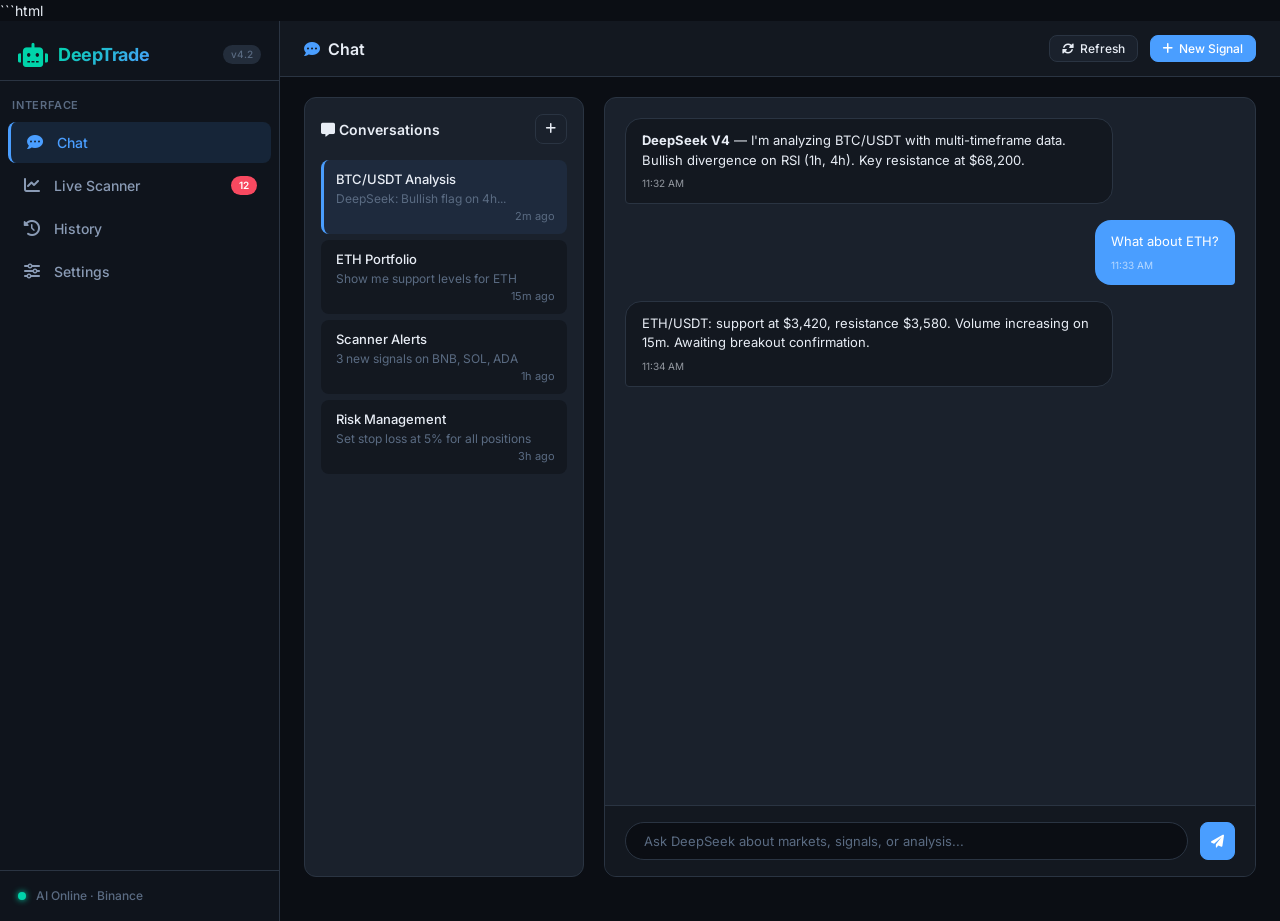
<file: templates/index.html>
```html
<!DOCTYPE html>
<html lang="en">
<head>
    <meta charset="UTF-8">
    <meta name="viewport" content="width=device-width, initial-scale=1.0">
    <title>DeepTrade Terminal — Crypto AI Trading Bot</title>
    <!-- Fonts & Icons -->
    <link rel="preconnect" href="https://fonts.googleapis.com">
    <link rel="preconnect" href="https://fonts.gstatic.com" crossorigin>
    <link href="https://fonts.googleapis.com/css2?family=Inter:opsz,wght@14..32,400;14..32,500;14..32,600;14..32,700&family=JetBrains+Mono:wght@400;500&display=swap" rel="stylesheet">
    <link rel="stylesheet" href="https://cdnjs.cloudflare.com/ajax/libs/font-awesome/6.0.0-beta3/css/all.min.css">
    <style>
        /* ===== CSS Reset & Base ===== */
        *, *::before, *::after { box-sizing: border-box; margin: 0; padding: 0; }
        :root {
            --bg-primary: #0b0e14;
            --bg-secondary: #131820;
            --bg-card: #1a212c;
            --bg-sidebar: #0f141c;
            --bg-hover: #232d3b;
            --border-color: #2a3442;
            --text-primary: #e8edf5;
            --text-secondary: #8a9bb5;
            --text-muted: #5a6b82;
            --accent-green: #00d4aa;
            --accent-red: #f84960;
            --accent-blue: #4a9eff;
            --accent-purple: #b388ff;
            --accent-yellow: #f5a623;
            --shadow-card: 0 8px 24px rgba(0,0,0,0.6);
            --radius: 12px;
            --radius-sm: 8px;
            --font-sans: 'Inter', -apple-system, BlinkMacSystemFont, sans-serif;
            --font-mono: 'JetBrains Mono', monospace;
            --transition: 0.2s ease;
        }
        html, body { height: 100%; background: var(--bg-primary); color: var(--text-primary); font-family: var(--font-sans); font-size: 14px; line-height: 1.5; }
        a { color: var(--accent-blue); text-decoration: none; }
        a:hover { opacity: 0.8; }
        ::-webkit-scrollbar { width: 6px; height: 6px; }
        ::-webkit-scrollbar-track { background: var(--bg-secondary); }
        ::-webkit-scrollbar-thumb { background: var(--border-color); border-radius: 8px; }
        ::-webkit-scrollbar-thumb:hover { background: var(--text-muted); }

        /* ===== Layout ===== */
        .app-container {
            display: flex;
            height: 100vh;
            overflow: hidden;
        }

        /* ===== Sidebar ===== */
        .sidebar {
            width: 280px;
            min-width: 280px;
            background: var(--bg-sidebar);
            border-right: 1px solid var(--border-color);
            display: flex;
            flex-direction: column;
            padding: 0;
            overflow-y: auto;
        }
        .sidebar-header {
            padding: 20px 18px 12px;
            border-bottom: 1px solid var(--border-color);
            display: flex;
            align-items: center;
            gap: 10px;
        }
        .sidebar-header .logo-icon {
            font-size: 24px;
            color: var(--accent-green);
        }
        .sidebar-header h1 {
            font-size: 18px;
            font-weight: 700;
            letter-spacing: -0.3px;
            background: linear-gradient(135deg, var(--accent-green), var(--accent-blue));
            -webkit-background-clip: text;
            -webkit-text-fill-color: transparent;
            background-clip: text;
        }
        .sidebar-header .version {
            font-size: 10px;
            background: var(--bg-hover);
            padding: 2px 8px;
            border-radius: 20px;
            color: var(--text-muted);
            margin-left: auto;
            font-weight: 500;
            -webkit-text-fill-color: var(--text-muted);
        }

        .nav-section {
            padding: 16px 12px 8px;
            font-size: 11px;
            font-weight: 600;
            text-transform: uppercase;
            letter-spacing: 0.8px;
            color: var(--text-muted);
        }
        .nav-list {
            list-style: none;
            padding: 0 8px;
        }
        .nav-item {
            display: flex;
            align-items: center;
            gap: 12px;
            padding: 10px 14px;
            border-radius: var(--radius-sm);
            cursor: pointer;
            transition: background var(--transition), color var(--transition);
            color: var(--text-secondary);
            font-weight: 500;
            margin-bottom: 2px;
        }
        .nav-item i { width: 20px; text-align: center; font-size: 16px; }
        .nav-item:hover { background: var(--bg-hover); color: var(--text-primary); }
        .nav-item.active {
            background: rgba(74, 158, 255, 0.12);
            color: var(--accent-blue);
            border-left: 3px solid var(--accent-blue);
        }
        .nav-item .badge {
            margin-left: auto;
            background: var(--accent-red);
            color: white;
            font-size: 10px;
            padding: 2px 8px;
            border-radius: 20px;
            font-weight: 600;
        }

        .sidebar-footer {
            margin-top: auto;
            padding: 16px 18px;
            border-top: 1px solid var(--border-color);
            display: flex;
            align-items: center;
            gap: 10px;
            font-size: 12px;
            color: var(--text-muted);
        }
        .sidebar-footer .status-dot {
            width: 8px;
            height: 8px;
            border-radius: 50%;
            background: var(--accent-green);
            box-shadow: 0 0 6px var(--accent-green);
        }
        .sidebar-footer .status-text { font-weight: 500; }

        /* ===== Main Content ===== */
        .main-content {
            flex: 1;
            display: flex;
            flex-direction: column;
            overflow: hidden;
            background: var(--bg-primary);
        }

        /* top bar */
        .top-bar {
            display: flex;
            align-items: center;
            justify-content: space-between;
            padding: 12px 24px;
            background: var(--bg-secondary);
            border-bottom: 1px solid var(--border-color);
            min-height: 56px;
        }
        .top-bar .page-title {
            font-size: 16px;
            font-weight: 600;
        }
        .top-bar .page-title i { margin-right: 8px; color: var(--accent-blue); }
        .top-bar .actions {
            display: flex;
            gap: 12px;
            align-items: center;
        }
        .btn {
            background: var(--bg-card);
            border: 1px solid var(--border-color);
            color: var(--text-primary);
            padding: 8px 16px;
            border-radius: var(--radius-sm);
            font-family: var(--font-sans);
            font-size: 13px;
            font-weight: 500;
            cursor: pointer;
            transition: all var(--transition);
            display: inline-flex;
            align-items: center;
            gap: 6px;
        }
        .btn:hover { background: var(--bg-hover); border-color: var(--text-muted); }
        .btn-primary {
            background: var(--accent-blue);
            border-color: var(--accent-blue);
            color: #fff;
        }
        .btn-primary:hover { background: #3b8bef; border-color: #3b8bef; }
        .btn-sm { padding: 5px 12px; font-size: 12px; }
        .btn-icon { padding: 8px 10px; }

        /* ===== Page Container (multi-page) ===== */
        .page-container {
            flex: 1;
            overflow-y: auto;
            padding: 20px 24px;
        }
        .page { display: none; }
        .page.active { display: block; }

        /* ===== Chat Page ===== */
        .chat-layout {
            display: flex;
            gap: 20px;
            height: calc(100vh - 120px);
        }
        .chat-list-panel {
            width: 280px;
            min-width: 240px;
            background: var(--bg-card);
            border-radius: var(--radius);
            padding: 16px;
            overflow-y: auto;
            border: 1px solid var(--border-color);
        }
        .chat-list-panel .panel-header {
            display: flex;
            justify-content: space-between;
            align-items: center;
            margin-bottom: 16px;
        }
        .chat-list-panel .panel-header h3 { font-size: 14px; font-weight: 600; }
        .chat-item {
            padding: 10px 12px;
            border-radius: var(--radius-sm);
            background: var(--bg-secondary);
            margin-bottom: 6px;
            cursor: pointer;
            transition: background var(--transition);
            border-left: 3px solid transparent;
        }
        .chat-item:hover { background: var(--bg-hover); }
        .chat-item.active { border-left-color: var(--accent-blue); background: rgba(74,158,255,0.08); }
        .chat-item .chat-name { font-weight: 500; font-size: 13px; }
        .chat-item .chat-preview { font-size: 12px; color: var(--text-muted); white-space: nowrap; overflow: hidden; text-overflow: ellipsis; }
        .chat-item .chat-time { font-size: 11px; color: var(--text-muted); text-align: right; }

        .chat-main {
            flex: 1;
            display: flex;
            flex-direction: column;
            background: var(--bg-card);
            border-radius: var(--radius);
            border: 1px solid var(--border-color);
            overflow: hidden;
        }
        .chat-messages {
            flex: 1;
            padding: 20px;
            overflow-y: auto;
            display: flex;
            flex-direction: column;
            gap: 16px;
        }
        .message {
            max-width: 80%;
            padding: 12px 16px;
            border-radius: 16px;
            font-size: 13px;
            line-height: 1.5;
            word-wrap: break-word;
        }
        .message.user {
            align-self: flex-end;
            background: var(--accent-blue);
            color: white;
            border-bottom-right-radius: 4px;
        }
        .message.assistant {
            align-self: flex-start;
            background: var(--bg-secondary);
            border: 1px solid var(--border-color);
            border-bottom-left-radius: 4px;
        }
        .message .msg-time { font-size: 10px; opacity: 0.6; margin-top: 6px; display: block; }
        .chat-input-area {
            display: flex;
            gap: 12px;
            padding: 16px 20px;
            border-top: 1px solid var(--border-color);
            background: var(--bg-secondary);
        }
        .chat-input-area input {
            flex: 1;
            background: var(--bg-primary);
            border: 1px solid var(--border-color);
            border-radius: 24px;
            padding: 10px 18px;
            color: var(--text-primary);
            font-family: var(--font-sans);
            font-size: 13px;
            outline: none;
            transition: border var(--transition);
        }
        .chat-input-area input:focus { border-color: var(--accent-blue); }
        .chat-input-area input::placeholder { color: var(--text-muted); }

        /* ===== Scanner Page ===== */
        .scanner-grid {
            display: grid;
            grid-template-columns: repeat(auto-fill, minmax(280px, 1fr));
            gap: 16px;
            margin-top: 8px;
        }
        .signal-card {
            background: var(--bg-card);
            border: 1px solid var(--border-color);
            border-radius: var(--radius);
            padding: 18px;
            transition: transform 0.15s, box-shadow 0.2s;
            box-shadow: var(--shadow-card);
        }
        .signal-card:hover { transform: translateY(-2px); border-color: var(--text-muted); }
        .signal-card .symbol {
            font-size: 16px;
            font-weight: 700;
            font-family: var(--font-mono);
        }
        .signal-card .signal-type {
            display: inline-block;
            padding: 2px 10px;
            border-radius: 20px;
            font-size: 11px;
            font-weight: 600;
            text-transform: uppercase;
            margin-left: 8px;
        }
        .signal-type.buy { background: rgba(0,212,170,0.15); color: var(--accent-green); }
        .signal-type.sell { background: rgba(248,73,96,0.15); color: var(--accent-red); }
        .signal-card .price { font-size: 20px; font-weight: 600; margin: 8px 0 4px; font-family: var(--font-mono); }
        .signal-card .details { display: flex; justify-content: space-between; font-size: 12px; color: var(--text-secondary); margin-top: 10px; }
        .signal-card .details span { display: flex; align-items: center; gap: 4px; }
        .signal-card .tf-badges { display: flex; gap: 4px; flex-wrap: wrap; margin: 8px 0 4px; }
        .tf-badge {
            background: var(--bg-hover);
            padding: 2px 8px;
            border-radius: 12px;
            font-size: 10px;
            font-weight: 500;
            color: var(--text-secondary);
        }
        .tf-badge.active { background: rgba(74,158,255,0.15); color: var(--accent-blue); }

        /* ===== History Page ===== */
        .history-table-wrap {
            background: var(--bg-card);
            border: 1px solid var(--border-color);
            border-radius: var(--radius);
            overflow-x: auto;
            margin-top: 8px;
        }
        table {
            width: 100%;
            border-collapse: collapse;
            font-size: 13px;
        }
        th {
            text-align: left;
            padding: 14px 16px;
            background: var(--bg-secondary);
            color: var(--text-secondary);
            font-weight: 600;
            font-size: 12px;
            text-transform: uppercase;
            letter-spacing: 0.5px;
            border-bottom: 1px solid var(--border-color);
        }
        td {
            padding: 12px 16px;
            border-bottom: 1px solid var(--border-color);
            color: var(--text-primary);
        }
        tr:last-child td { border-bottom: none; }
        tr:hover td { background: var(--bg-hover); }
        .status-badge {
            padding: 2px 10px;
            border-radius: 20px;
            font-size: 11px;
            font-weight: 600;
        }
        .status-badge.won { background: rgba(0,212,170,0.15); color: var(--accent-green); }
        .status-badge.lost { background: rgba(248,73,96,0.15); color: var(--accent-red); }
        .status-badge.pending { background: rgba(245,166,35,0.15); color: var(--accent-yellow); }

        /* ===== Settings Page ===== */
        .settings-section {
            background: var(--bg-card);
            border: 1px solid var(--border-color);
            border-radius: var(--radius);
            padding: 20px 24px;
            margin-bottom: 16px;
        }
        .settings-section h3 { font-size: 15px; font-weight: 600; margin-bottom: 16px; display: flex; align-items: center; gap: 8px; }
        .settings-row {
            display: flex;
            align-items: center;
            justify-content: space-between;
            padding: 10px 0;
            border-bottom: 1px solid var(--border-color);
        }
        .settings-row:last-child { border-bottom: none; }
        .settings-row label { font-weight: 500; }
        .settings-row .desc { font-size: 12px; color: var(--text-muted); }
        .settings-row select, .settings-row input[type="text"], .settings-row input[type="number"] {
            background: var(--bg-primary);
            border: 1px solid var(--border-color);
            border-radius: 6px;
            padding: 6px 12px;
            color: var(--text-primary);
            font-family: var(--font-sans);
            font-size: 13px;
            width: 200px;
        }
        .toggle-switch {
            position: relative;
            width: 44px;
            height: 24px;
            background: var(--border-color);
            border-radius: 12px;
            cursor: pointer;
            transition: background 0.2s;
        }
        .toggle-switch.active { background: var(--accent-blue); }
        .toggle-switch::after {
            content: '';
            position: absolute;
            top: 2px;
            left: 2px;
            width: 20px;
            height: 20px;
            background: white;
            border-radius: 50%;
            transition: transform 0.2s;
        }
        .toggle-switch.active::after { transform: translateX(20px); }

        /* ===== Responsive ===== */
        @media (max-width: 900px) {
            .sidebar { width: 64px; min-width: 64px; }
            .sidebar-header h1, .sidebar-header .version, .nav-item span, .nav-section, .sidebar-footer .status-text { display: none; }
            .sidebar-header { justify-content: center; padding: 16px 0; }
            .nav-item { justify-content: center; padding: 12px 0; }
            .nav-item i { margin: 0; }
            .sidebar-footer { justify-content: center; }
            .chat-layout { flex-direction: column; height: auto; }
            .chat-list-panel { width: 100%; max-height: 200px; }
            .top-bar { padding: 10px 16px; }
            .page-container { padding: 16px; }
        }
        @media (max-width: 600px) {
            .scanner-grid { grid-template-columns: 1fr; }
            .settings-row { flex-direction: column; align-items: flex-start; gap: 6px; }
            .settings-row select, .settings-row input { width: 100%; }
        }

        /* ===== Utility ===== */
        .text-green { color: var(--accent-green); }
        .text-red { color: var(--accent-red); }
        .text-muted { color: var(--text-muted); }
        .flex { display: flex; }
        .gap-2 { gap: 8px; }
        .items-center { align-items: center; }
        .mt-2 { margin-top: 8px; }
        .mb-2 { margin-bottom: 8px; }
        .w-full { width: 100%; }
    </style>
</head>
<body>
<div class="app-container">
    <!-- ===== SIDEBAR ===== -->
    <aside class="sidebar" role="navigation" aria-label="Main navigation">
        <div class="sidebar-header">
            <i class="fas fa-robot logo-icon"></i>
            <h1>DeepTrade</h1>
            <span class="version">v4.2</span>
        </div>
        <div class="nav-section">Interface</div>
        <ul class="nav-list">
            <li class="nav-item active" data-page="chat" tabindex="0" role="button" aria-label="Chat">
                <i class="fas fa-comment-dots"></i><span>Chat</span>
            </li>
            <li class="nav-item" data-page="scanner" tabindex="0" role="button" aria-label="Live Scanner">
                <i class="fas fa-chart-line"></i><span>Live Scanner</span><span class="badge">12</span>
            </li>
            <li class="nav-item" data-page="history" tabindex="0" role="button" aria-label="Signal History">
                <i class="fas fa-clock-rotate-left"></i><span>History</span>
            </li>
            <li class="nav-item" data-page="settings" tabindex="0" role="button" aria-label="Settings">
                <i class="fas fa-sliders"></i><span>Settings</span>
            </li>
        </ul>
        <div class="sidebar-footer">
            <span class="status-dot"></span>
            <span class="status-text">AI Online · Binance</span>
        </div>
    </aside>

    <!-- ===== MAIN ===== -->
    <main class="main-content">
        <!-- Top Bar -->
        <header class="top-bar">
            <div class="page-title"><i class="fas fa-comment-dots"></i><span id="pageTitle">Chat</span></div>
            <div class="actions">
                <button class="btn btn-sm" id="refreshBtn" aria-label="Refresh data"><i class="fas fa-rotate"></i> Refresh</button>
                <button class="btn btn-sm btn-primary" id="newSignalBtn"><i class="fas fa-plus"></i> New Signal</button>
            </div>
        </header>

        <!-- Page Container -->
        <div class="page-container">
            <!-- CHAT PAGE -->
            <section class="page active" id="page-chat" aria-label="Chat interface">
                <div class="chat-layout">
                    <div class="chat-list-panel">
                        <div class="panel-header">
                            <h3><i class="fas fa-message"></i> Conversations</h3>
                            <button class="btn btn-sm btn-icon" aria-label="New chat"><i class="fas fa-plus"></i></button>
                        </div>
                        <div class="chat-item active">
                            <div class="chat-name">BTC/USDT Analysis</div>
                            <div class="chat-preview">DeepSeek: Bullish flag on 4h...</div>
                            <div class="chat-time">2m ago</div>
                        </div>
                        <div class="chat-item">
                            <div class="chat-name">ETH Portfolio</div>
                            <div class="chat-preview">Show me support levels for ETH</div>
                            <div class="chat-time">15m ago</div>
                        </div>
                        <div class="chat-item">
                            <div class="chat-name">Scanner Alerts</div>
                            <div class="chat-preview">3 new signals on BNB, SOL, ADA</div>
                            <div class="chat-time">1h ago</div>
                        </div>
                        <div class="chat-item">
                            <div class="chat-name">Risk Management</div>
                            <div class="chat-preview">Set stop loss at 5% for all positions</div>
                            <div class="chat-time">3h ago</div>
                        </div>
                    </div>
                    <div class="chat-main">
                        <div class="chat-messages" id="chatMessages">
                            <div class="message assistant">
                                <strong>DeepSeek V4</strong> — I'm analyzing BTC/USDT with multi-timeframe data. Bullish divergence on RSI (1h, 4h). Key resistance at $68,200. <span class="msg-time">11:32 AM</span>
                            </div>
                            <div class="message user">
                                What about ETH? <span class="msg-time">11:33 AM</span>
                            </div>
                            <div class="message assistant">
                                ETH/USDT: support at $3,420, resistance $3,580. Volume increasing on 15m. Awaiting breakout confirmation. <span class="msg-time">11:34 AM</span>
                            </div>
                        </div>
                        <div class="chat-input-area">
                            <input type="text" id="chatInput" placeholder="Ask DeepSeek about markets, signals, or analysis..." aria-label="Chat input">
                            <button class="btn btn-primary btn-icon" id="sendMsgBtn" aria-label="Send message"><i class="fas fa-paper-plane"></i></button>
                        </div>
                    </div>
                </div>
            </section>

            <!-- SCANNER PAGE -->
            <section class="page" id="page-scanner" aria-label="Live scanner">
                <div style="display: flex; justify-content: space-between; align-items: center; margin-bottom: 12px;">
                    <h2 style="font-size: 18px; font-weight: 600;"><i class="fas fa-satellite-dish text-green"></i> Live Multi-Timeframe Scanner</h2>
                    <span class="text-muted" style="font-size: 13px;"><i class="fas fa-circle text-green" style="font-size: 8px;"></i> Streaming Binance</span>
                </div>
                <div class="scanner-grid" id="scannerGrid">
                    <!-- Signal cards will be populated by JS -->
                    <div class="signal-card">
                        <div><span class="symbol">BTC/USDT</span><span class="signal-type buy">BUY</span></div>
                        <div class="price">$68,142</div>
                        <div class="tf-badges"><span class="tf-badge active">1h</span><span class="tf-badge active">4h</span><span class="tf-badge">1d</span></div>
                        <div class="details"><span><i class="fas fa-arrow-up text-green"></i> +2.4%</span><span>RSI: 62</span><span>Vol: 2.1B</span></div>
                    </div>
                    <div class="signal-card">
                        <div><span class="symbol">ETH/USDT</span><span class="signal-type buy">BUY</span></div>
                        <div class="price">$3,487</div>
                        <div class="tf-badges"><span class="tf-badge active">15m</span><span class="tf-badge active">1h</span><span class="tf-badge">4h</span></div>
                        <div class="details"><span><i class="fas fa-arrow-up text-green"></i> +1.8%</span><span>MACD bullish</span><span>Vol: 980M</span></div>
                    </div>
                    <div class="signal-card">
                        <div><span class="symbol">SOL/USDT</span><span class="signal-type sell">SELL</span></div>
                        <div class="price">$142.30</div>
                        <div class="tf-badges"><span class="tf-badge active">1h</span><span class="tf-badge">4h</span><span class="tf-badge active">1d</span></div>
                        <div class="details"><span><i class="fas fa-arrow-down text-red"></i> -3.2%</span><span>Resistance</span><span>Vol: 420M</span></div>
                    </div>
                    <div class="signal-card">
                        <div><span class="symbol">BNB/USDT</span><span class="signal-type buy">BUY</span></div>
                        <div class="price">$612.80</div>
                        <div class="tf-badges"><span class="tf-badge active">30m</span><span class="tf-badge active">1h</span><span class="tf-badge">2h</span></div>
                        <div class="details"><span><i class="fas fa-arrow-up text-green"></i> +0.9%</span><span>Support bounce</span><span>Vol: 310M</span></div>
                    </div>
                </div>
            </section>

            <!-- HISTORY PAGE -->
            <section class="page" id="page-history" aria-label="Signal history">
                <div style="display: flex; justify-content: space-between; align-items: center; margin-bottom: 12px;">
                    <h2 style="font-size: 18px; font-weight: 600;"><i class="fas fa-table-list"></i> Signal History</h2>
                    <button class="btn btn-sm"><i class="fas fa-download"></i> Export CSV</button>
                </div>
                <div class="history-table-wrap">
                    <table>
                        <thead>
                            <tr><th>Symbol</th><th>Signal</th><th>Entry</th><th>Exit</th><th>P&L</th><th>Timeframe</th><th>Status</th></tr>
                        </thead>
                        <tbody>
                            <tr><td>BTC/USDT</td><td class="text-green">BUY</td><td>$67,200</td><td>$68,900</td><td class="text-green">+2.53%</td><td>4h</td><td><span class="status-badge won">Won</span></td></tr>
                            <tr><td>ETH/USDT</td><td class="text-red">SELL</td><td>$3,520</td><td>$3,410</td><td class="text-green">+3.12%</td><td>1h</td><td><span class="status-badge won">Won</span></td></tr>
                            <tr><td>SOL/USDT</td><td class="text-green">BUY</td><td>$138.10</td><td>$135.20</td><td class="text-red">-2.10%</td><td>30m</td><td><span class="status-badge lost">Lost</span></td></tr>
                            <tr><td>ADA/USDT</td><td class="text-green">BUY</td><td>$0.452</td><td>$0.478</td><td class="text-green">+5.75%</td><td>1d</td><td><span class="status-badge won">Won</span></td></tr>
                            <tr><td>BNB/USDT</td><td class="text-red">SELL</td><td>$625.00</td><td>$618.00</td><td class="text-green">+1.12%</td><td>2h</td><td><span class="status-badge pending">Pending</span></td></tr>
                        </tbody>
                    </table>
                </div>
            </section>

            <!-- SETTINGS PAGE -->
            <section class="page" id="page-settings" aria-label="Settings">
                <h2 style="font-size: 18px; font-weight: 600; margin-bottom: 16px;"><i class="fas fa-gear"></i> Terminal Settings</h2>
                <div class="settings-section">
                    <h3><i class="fas fa-robot"></i> AI & Data</h3>
                    <div class="settings-row">
                        <div><label>DeepSeek Model</label><div class="desc">V4 turbo or standard</div></div>
                        <select><option>DeepSeek V4 Turbo</option><option>DeepSeek V4 Standard</option></select>
                    </div>
                    <div class="settings-row">
                        <div><label>Binance API Key</label><div class="desc">Connected</div></div>
                        <input type="text" value="••••••••••••••••" readonly style="width:180px;">
                    </div>
                    <div class="settings-row">
                        <div><label>Multi-timeframe Analysis</label><div class="desc">Enable automatic TF aggregation</div></div>
                        <div class="toggle-switch active" role="button" tabindex="0" aria-label="Toggle multi-timeframe"></div>
                    </div>
                </div>
                <div class="settings-section">
                    <h3><i class="fas fa-bell"></i> Alerts & Scanner</h3>
                    <div class="settings-row">
                        <div><label>Signal notifications</label><div class="desc">Push for new buy/sell signals</div></div>
                        <div class="toggle-switch active" role="button" tabindex="0"></div>
                    </div>
                    <div class="settings-row">
                        <div><label>Scanner refresh interval</label><div class="desc">Seconds between scans</div></div>
                        <select><option>5s</option><option selected>10s</option><option>30s</option><option>60s</option></select>
                    </div>
                </div>
                <div class="settings-section">
                    <h3><i class="fas fa-palette"></i> Appearance</h3>
                    <div class="settings-row">
                        <div><label>Theme</label><div class="desc">Dark terminal (default)</div></div>
                        <select><option selected>Dark Terminal</option><option>Midnight Blue</option><option>Matrix Green</option></select>
                    </div>
                </div>
            </section>
        </div>
    </main>
</div>

<script>
    (function() {
        'use strict';

        // ===== Navigation / Multi-page =====
        const navItems = document.querySelectorAll('.nav-item[data-page]');
        const pages = document.querySelectorAll('.page');
        const pageTitleSpan = document.getElementById('pageTitle');

        function activatePage(pageId) {
            // Deactivate all nav items and pages
            navItems.forEach(item => item.classList.remove('active'));
            pages.forEach(p => p.classList.remove('active'));

            // Activate target
            const targetNav = document.querySelector(`.nav-item[data-page="${pageId}"]`);
            const targetPage = document.getElementById(`page-${pageId}`);
            if (targetNav) targetNav.classList.add('active');
            if (targetPage) targetPage.classList.add('active');

            // Update top bar title
            const names = { chat: 'Chat', scanner: 'Live Scanner', history: 'Signal History', settings: 'Settings' };
            pageTitleSpan.textContent = names[pageId] || 'Chat';
            // Update icon
            const icons = { chat: 'fa-comment-dots', scanner: 'fa-chart-line', history: 'fa-clock-rotate-left', settings: 'fa-sliders' };
            const iconEl = document.querySelector('.top-bar .page-title i');
            if (iconEl) {
                iconEl.className = `fas ${icons[pageId] || 'fa-comment-dots
</file>
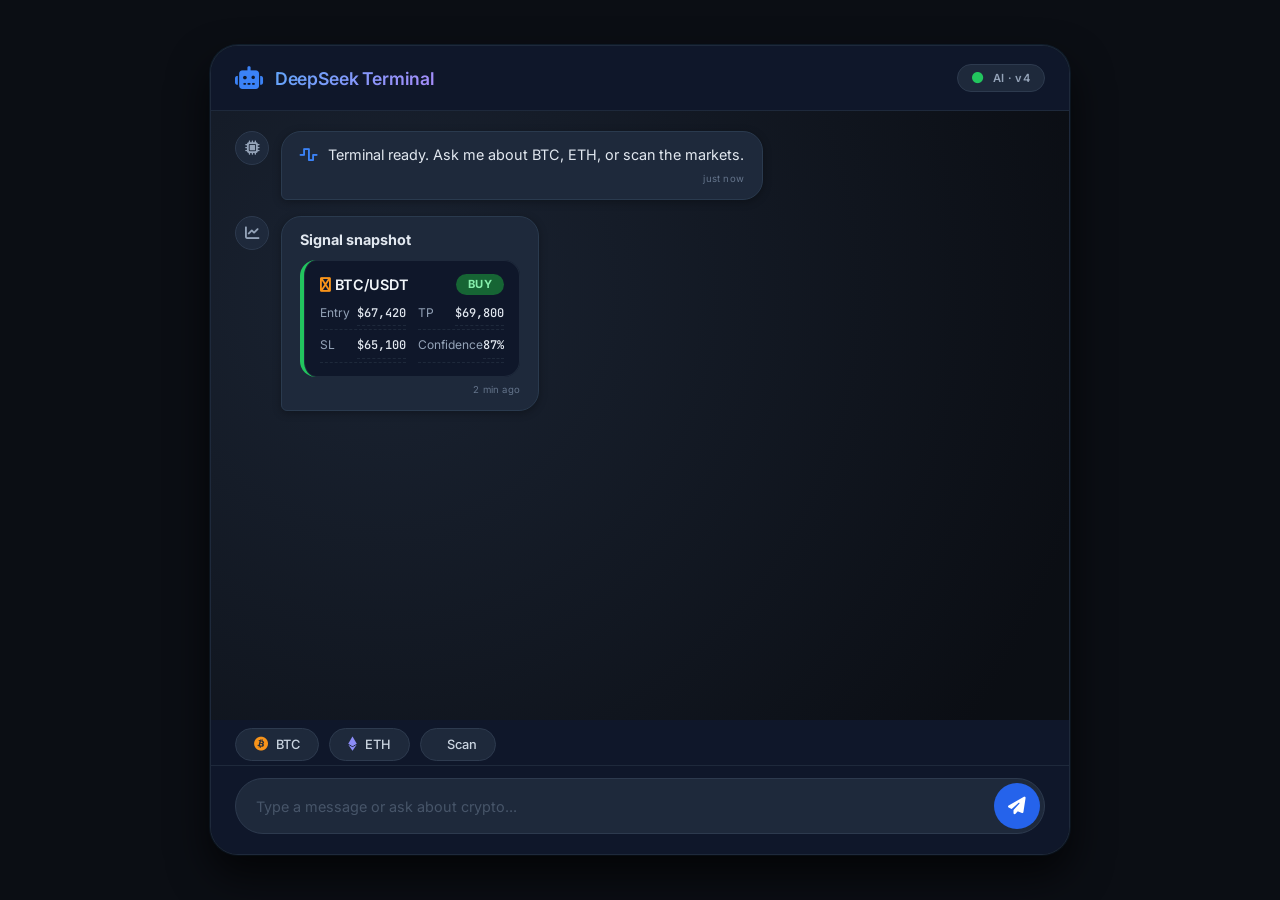
<file: templates/chat.html>
<!DOCTYPE html>
<html lang="en">
<head>
    <meta charset="UTF-8">
    <meta name="viewport" content="width=device-width, initial-scale=1.0">
    <title>DeepSeek Trading Terminal · Chat</title>
    <!-- Fonts & Icons -->
    <link rel="preconnect" href="https://fonts.googleapis.com">
    <link rel="preconnect" href="https://fonts.gstatic.com" crossorigin>
    <link href="https://fonts.googleapis.com/css2?family=Inter:opsz,wght@14..32,400;14..32,500;14..32,600;14..32,700&family=JetBrains+Mono:wght@400;500;600&display=swap" rel="stylesheet">
    <link rel="stylesheet" href="https://cdnjs.cloudflare.com/ajax/libs/font-awesome/6.5.0/css/all.min.css">
    <style>
        /* ---------- RESET & BASE ---------- */
        * {
            margin: 0;
            padding: 0;
            box-sizing: border-box;
        }

        body {
            background: #0b0e14;
            font-family: 'Inter', -apple-system, BlinkMacSystemFont, sans-serif;
            color: #e6edf3;
            height: 100vh;
            display: flex;
            align-items: center;
            justify-content: center;
            padding: 16px;
        }

        /* ---------- TERMINAL CARD ---------- */
        .terminal {
            max-width: 860px;
            width: 100%;
            height: 90vh;
            max-height: 820px;
            background: #131820;
            border-radius: 28px;
            box-shadow: 0 20px 40px rgba(0, 0, 0, 0.7), 0 0 0 1px rgba(66, 153, 225, 0.12);
            display: flex;
            flex-direction: column;
            overflow: hidden;
            backdrop-filter: blur(2px);
            border: 1px solid #1e293b;
        }

        /* ---------- HEADER ---------- */
        .terminal-header {
            padding: 18px 24px;
            background: #0f172a;
            border-bottom: 1px solid #1e293b;
            display: flex;
            align-items: center;
            justify-content: space-between;
            flex-shrink: 0;
        }

        .terminal-header .brand {
            display: flex;
            align-items: center;
            gap: 12px;
            font-weight: 600;
            font-size: 1.1rem;
            letter-spacing: -0.01em;
        }

        .brand i {
            color: #3b82f6;
            font-size: 1.4rem;
        }

        .brand span {
            background: linear-gradient(135deg, #60a5fa, #a78bfa);
            -webkit-background-clip: text;
            -webkit-text-fill-color: transparent;
            background-clip: text;
        }

        .header-badge {
            background: #1e293b;
            padding: 6px 14px;
            border-radius: 40px;
            font-size: 0.7rem;
            font-weight: 600;
            color: #94a3b8;
            border: 1px solid #2d3a4e;
            letter-spacing: 0.3px;
        }

        .header-badge i {
            margin-right: 6px;
            color: #22c55e;
        }

        /* ---------- CHAT MESSAGES ---------- */
        .chat-messages {
            flex: 1;
            overflow-y: auto;
            padding: 20px 24px 12px;
            display: flex;
            flex-direction: column;
            gap: 16px;
            scroll-behavior: smooth;
            background: #0f172a radial-gradient(circle at 20% 30%, #1a2332 0%, #0b0e14 90%);
        }

        .chat-messages::-webkit-scrollbar {
            width: 5px;
        }

        .chat-messages::-webkit-scrollbar-track {
            background: #1e293b;
            border-radius: 10px;
        }

        .chat-messages::-webkit-scrollbar-thumb {
            background: #3b82f6;
            border-radius: 10px;
        }

        /* ---------- MESSAGE BUBBLES ---------- */
        .message {
            display: flex;
            gap: 12px;
            max-width: 88%;
            animation: msgFadeIn 0.25s ease-out;
        }

        @keyframes msgFadeIn {
            from { opacity: 0; transform: translateY(8px); }
            to { opacity: 1; transform: translateY(0); }
        }

        .message.user {
            align-self: flex-end;
            flex-direction: row-reverse;
        }

        .message.bot {
            align-self: flex-start;
        }

        .message .avatar {
            width: 34px;
            height: 34px;
            border-radius: 50%;
            display: flex;
            align-items: center;
            justify-content: center;
            font-size: 0.9rem;
            flex-shrink: 0;
            background: #1e293b;
            border: 1px solid #2d3a4e;
        }

        .message.user .avatar {
            background: #2563eb;
            border-color: #3b82f6;
            color: white;
        }

        .message.bot .avatar {
            background: #1e293b;
            color: #94a3b8;
        }

        .message .bubble {
            background: #1e293b;
            padding: 12px 18px;
            border-radius: 20px;
            border-bottom-left-radius: 6px;
            font-size: 0.9rem;
            line-height: 1.55;
            color: #e2e8f0;
            box-shadow: 0 2px 8px rgba(0, 0, 0, 0.3);
            border: 1px solid #2a3a4e;
            word-break: break-word;
        }

        .message.user .bubble {
            background: #1d4ed8;
            border-bottom-right-radius: 6px;
            border-bottom-left-radius: 20px;
            color: white;
            border-color: #2563eb;
        }

        .message .bubble .timestamp {
            display: block;
            font-size: 0.6rem;
            color: #64748b;
            margin-top: 6px;
            text-align: right;
            letter-spacing: 0.2px;
        }

        /* ---------- SIGNAL CARD (inside bot bubble) ---------- */
        .signal-card {
            background: #0f172a;
            border-radius: 16px;
            padding: 14px 16px;
            margin: 8px 0 4px;
            border-left: 4px solid #22c55e;
            box-shadow: inset 0 0 0 1px #1e293b;
        }

        .signal-card .signal-header {
            display: flex;
            justify-content: space-between;
            align-items: center;
            font-weight: 600;
            font-size: 0.9rem;
            margin-bottom: 8px;
        }

        .signal-card .signal-header .pair {
            color: #f1f5f9;
        }

        .signal-card .signal-header .action {
            padding: 2px 12px;
            border-radius: 40px;
            font-size: 0.7rem;
            font-weight: 700;
            text-transform: uppercase;
            letter-spacing: 0.5px;
        }

        .action.buy {
            background: #166534;
            color: #86efac;
        }

        .action.sell {
            background: #7f1d1d;
            color: #fca5a5;
        }

        .signal-details {
            display: grid;
            grid-template-columns: 1fr 1fr;
            gap: 6px 12px;
            font-size: 0.75rem;
            color: #94a3b8;
        }

        .signal-details span {
            display: flex;
            justify-content: space-between;
            border-bottom: 1px dashed #1e293b;
            padding-bottom: 3px;
        }

        .signal-details .value {
            color: #e2e8f0;
            font-family: 'JetBrains Mono', monospace;
            font-weight: 500;
        }

        /* ---------- TYPING INDICATOR ---------- */
        .typing-indicator {
            display: none;
            align-items: center;
            gap: 12px;
            padding: 6px 0 6px 12px;
            align-self: flex-start;
        }

        .typing-indicator.active {
            display: flex;
        }

        .typing-indicator .dot-bounce {
            display: flex;
            gap: 5px;
            background: #1e293b;
            padding: 8px 16px;
            border-radius: 40px;
            border: 1px solid #2d3a4e;
        }

        .typing-indicator .dot-bounce span {
            width: 8px;
            height: 8px;
            background: #3b82f6;
            border-radius: 50%;
            display: inline-block;
            animation: bounce 1.2s infinite ease-in-out;
        }

        .typing-indicator .dot-bounce span:nth-child(2) { animation-delay: 0.2s; }
        .typing-indicator .dot-bounce span:nth-child(3) { animation-delay: 0.4s; }

        @keyframes bounce {
            0%, 80%, 100% { transform: scale(0.6); opacity: 0.4; }
            40% { transform: scale(1.1); opacity: 1; }
        }

        /* ---------- QUICK ACTIONS ---------- */
        .quick-actions {
            display: flex;
            gap: 10px;
            padding: 8px 24px 4px;
            background: #0f172a;
            flex-shrink: 0;
            flex-wrap: wrap;
        }

        .quick-btn {
            background: #1e293b;
            border: 1px solid #2d3a4e;
            color: #cbd5e1;
            padding: 8px 18px;
            border-radius: 40px;
            font-size: 0.8rem;
            font-weight: 500;
            display: inline-flex;
            align-items: center;
            gap: 8px;
            cursor: pointer;
            transition: all 0.15s ease;
            font-family: 'Inter', sans-serif;
        }

        .quick-btn i {
            font-size: 0.9rem;
        }

        .quick-btn:hover {
            background: #2d3a4e;
            border-color: #3b82f6;
            color: white;
            transform: translateY(-1px);
            box-shadow: 0 4px 12px rgba(59, 130, 246, 0.15);
        }

        .quick-btn:active {
            transform: scale(0.96);
        }

        .quick-btn.btc i { color: #f7931a; }
        .quick-btn.eth i { color: #8b8cf7; }
        .quick-btn.scan i { color: #22c55e; }

        /* ---------- INPUT AREA ---------- */
        .chat-input-area {
            padding: 12px 24px 20px;
            background: #0f172a;
            border-top: 1px solid #1e293b;
            flex-shrink: 0;
        }

        .input-row {
            display: flex;
            gap: 12px;
            align-items: center;
            background: #1e293b;
            border-radius: 60px;
            padding: 4px 4px 4px 20px;
            border: 1px solid #2d3a4e;
            transition: border 0.2s;
        }

        .input-row:focus-within {
            border-color: #3b82f6;
            box-shadow: 0 0 0 2px rgba(59, 130, 246, 0.2);
        }

        .input-row input {
            flex: 1;
            background: transparent;
            border: none;
            outline: none;
            color: #f1f5f9;
            font-size: 0.9rem;
            padding: 12px 0;
            font-family: 'Inter', sans-serif;
        }

        .input-row input::placeholder {
            color: #475569;
            font-weight: 400;
        }

        .input-row button {
            background: #2563eb;
            border: none;
            color: white;
            width: 46px;
            height: 46px;
            border-radius: 50%;
            display: flex;
            align-items: center;
            justify-content: center;
            cursor: pointer;
            transition: all 0.15s ease;
            font-size: 1.1rem;
            flex-shrink: 0;
        }

        .input-row button:hover {
            background: #3b82f6;
            transform: scale(1.04);
        }

        .input-row button:active {
            transform: scale(0.92);
        }

        /* ---------- RESPONSIVE ---------- */
        @media (max-width: 600px) {
            body { padding: 8px; }
            .terminal { height: 96vh; border-radius: 20px; }
            .terminal-header { padding: 14px 18px; flex-wrap: wrap; gap: 8px; }
            .chat-messages { padding: 16px 16px 8px; }
            .message { max-width: 96%; }
            .quick-actions { padding: 6px 16px 2px; gap: 6px; }
            .quick-btn { font-size: 0.7rem; padding: 6px 14px; }
            .chat-input-area { padding: 10px 16px 16px; }
            .input-row { padding-left: 16px; }
        }

        /* ---------- UTILITY ---------- */
        .text-muted { color: #64748b; }
        .mt-1 { margin-top: 4px; }
        .mb-1 { margin-bottom: 4px; }
    </style>
</head>
<body>
    <div class="terminal" role="main" aria-label="DeepSeek Trading Chat Terminal">
        <!-- HEADER -->
        <header class="terminal-header">
            <div class="brand">
                <i class="fas fa-robot"></i>
                <span>DeepSeek Terminal</span>
            </div>
            <div class="header-badge">
                <i class="fas fa-circle"></i> AI · v4
            </div>
        </header>

        <!-- CHAT MESSAGES -->
        <section class="chat-messages" id="chatMessages" aria-live="polite">
            <!-- Welcome message (bot) -->
            <div class="message bot">
                <div class="avatar"><i class="fas fa-microchip"></i></div>
                <div class="bubble">
                    <i class="fas fa-wave-square" style="margin-right: 6px; color: #3b82f6;"></i>
                    Terminal ready. Ask me about BTC, ETH, or scan the markets.
                    <span class="timestamp">just now</span>
                </div>
            </div>

            <!-- Example signal card (static demo) -->
            <div class="message bot">
                <div class="avatar"><i class="fas fa-chart-line"></i></div>
                <div class="bubble">
                    <strong>Signal snapshot</strong>
                    <div class="signal-card">
                        <div class="signal-header">
                            <span class="pair"><i class="fas fa-bitcoin" style="color:#f7931a;"></i> BTC/USDT</span>
                            <span class="action buy">BUY</span>
                        </div>
                        <div class="signal-details">
                            <span>Entry <span class="value">$67,420</span></span>
                            <span>TP <span class="value">$69,800</span></span>
                            <span>SL <span class="value">$65,100</span></span>
                            <span>Confidence <span class="value">87%</span></span>
                        </div>
                    </div>
                    <span class="timestamp">2 min ago</span>
                </div>
            </div>

            <!-- Typing indicator (hidden by default) -->
            <div class="typing-indicator" id="typingIndicator">
                <div class="avatar"><i class="fas fa-ellipsis-h"></i></div>
                <div class="dot-bounce">
                    <span></span><span></span><span></span>
                </div>
            </div>
        </section>

        <!-- QUICK ACTION BUTTONS -->
        <div class="quick-actions" role="group" aria-label="Quick trading actions">
            <button class="quick-btn btc" data-action="btc" aria-label="Analyze Bitcoin">
                <i class="fab fa-bitcoin"></i> BTC
            </button>
            <button class="quick-btn eth" data-action="eth" aria-label="Analyze Ethereum">
                <i class="fab fa-ethereum"></i> ETH
            </button>
            <button class="quick-btn scan" data-action="scan" aria-label="Scan market opportunities">
                <i class="fas fa-radar"></i> Scan
            </button>
        </div>

        <!-- CHAT INPUT -->
        <div class="chat-input-area">
            <div class="input-row">
                <input 
                    type="text" 
                    id="chatInput" 
                    placeholder="Type a message or ask about crypto..."
                    aria-label="Chat message input"
                    autocomplete="off"
                    enterkeyhint="send"
                />
                <button id="sendButton" aria-label="Send message">
                    <i class="fas fa-paper-plane"></i>
                </button>
            </div>
        </div>
    </div>

    <script>
        (function() {
            'use strict';

            // ---------- DOM refs ----------
            const messagesContainer = document.getElementById('chatMessages');
            const chatInput = document.getElementById('chatInput');
            const sendButton = document.getElementById('sendButton');
            const typingIndicator = document.getElementById('typingIndicator');
            const quickBtns = document.querySelectorAll('.quick-btn');

            // ---------- helpers ----------
            function scrollToBottom() {
                requestAnimationFrame(() => {
                    messagesContainer.scrollTop = messagesContainer.scrollHeight;
                });
            }

            function getTimestamp() {
                const now = new Date();
                return now.toLocaleTimeString([], { hour: '2-digit', minute: '2-digit' });
            }

            // ---------- create message element ----------
            function createMessage(text, sender = 'user', signalData = null) {
                const div = document.createElement('div');
                div.className = `message ${sender}`;

                const avatar = document.createElement('div');
                avatar.className = 'avatar';
                if (sender === 'user') {
                    avatar.innerHTML = '<i class="fas fa-user"></i>';
                } else {
                    avatar.innerHTML = '<i class="fas fa-microchip"></i>';
                }

                const bubble = document.createElement('div');
                bubble.className = 'bubble';

                // if signalData is provided, render card inside bubble
                if (signalData && sender === 'bot') {
                    const signalCard = document.createElement('div');
                    signalCard.className = 'signal-card';
                    signalCard.innerHTML = `
                        <div class="signal-header">
                            <span class="pair"><i class="fas fa-chart-simple"></i> ${signalData.pair || 'PAIR/USDT'}</span>
                            <span class="action ${(signalData.action || 'buy').toLowerCase()}">${(signalData.action || 'BUY').toUpperCase()}</span>
                        </div>
                        <div class="signal-details">
                            <span>Entry <span class="value">${signalData.entry || '—'}</span></span>
                            <span>TP <span class="value">${signalData.tp || '—'}</span></span>
                            <span>SL <span class="value">${signalData.sl || '—'}</span></span>
                            <span>Confidence <span class="value">${signalData.confidence || '—'}</span></span>
                        </div>
                    `;
                    bubble.appendChild(signalCard);
                }

                // text content (if any)
                if (text) {
                    const textNode = document.createElement('span');
                    textNode.textContent = text;
                    bubble.appendChild(textNode);
                }

                // timestamp
                const time = document.createElement('span');
                time.className = 'timestamp';
                time.textContent = getTimestamp();
                bubble.appendChild(time);

                div.appendChild(avatar);
                div.appendChild(bubble);
                return div;
            }

            // ---------- add message to chat ----------
            function addMessage(text, sender = 'user', signalData = null) {
                // hide typing indicator when we add a bot message
                if (sender === 'bot') {
                    typingIndicator.classList.remove('active');
                }

                const msgEl = createMessage(text, sender, signalData);
                // insert before typing indicator (if it's active)
                if (typingIndicator.classList.contains('active') && sender === 'user') {
                    messagesContainer.insertBefore(msgEl, typingIndicator);
                } else {
                    messagesContainer.appendChild(msgEl);
                }
                scrollToBottom();
            }

            // ---------- simulate bot reply (with optional signal) ----------
            function simulateBotReply(userText) {
                typingIndicator.classList.add('active');
                scrollToBottom();

                // simulate network delay
                const delay = 800 + Math.random() * 1200;

                setTimeout(() => {
                    let replyText = '';
                    let signalData = null;

                    const lower = userText.toLowerCase();

                    if (lower.includes('btc') || lower.includes('bitcoin')) {
                        replyText = 'BTC/USDT daily structure bullish. Key resistance near $70k.';
                        signalData = {
                            pair: 'BTC/USDT',
                            action: 'buy',
                            entry: '$67,420',
                            tp: '$69,800',
                            sl: '$65,100',
                            confidence: '87%'
                        };
                    } else if (lower.includes('eth') || lower.includes('ethereum')) {
                        replyText = 'ETH showing accumulation above $3,400. Momentum building.';
                        signalData = {
                            pair: 'ETH/USDT',
                            action: 'buy',
                            entry: '$3,520',
                            tp: '$3,780',
                            sl: '$3,320',
                            confidence: '82%'
                        };
                    } else if (lower.includes('scan') || lower.includes('market')) {
                        replyText = 'Scan complete · 3 setups detected (BTC, ETH, SOL).';
                        signalData = {
                            pair: 'SOL/USDT',
                            action: 'buy',
                            entry: '$142.80',
                            tp: '$158.00',
                            sl: '$134.20',
                            confidence: '76%'
                        };
                    } else {
                        replyText = `Analyzing "${userText.slice(0, 60)}"... Multi-timeframe data suggests neutral bias. Use quick actions for signals.`;
                    }

                    addMessage(replyText, 'bot', signalData);
                }, delay);
            }

            // ---------- handle user send ----------
            function handleSend() {
                const text = chatInput.value.trim();
                if (text === '') return;

                // sanitize: strip dangerous tags (basic XSS protection)
                const sanitized = text.replace(/<[^>]*>/g, '').slice(0, 500);
                if (sanitized === '') return;

                addMessage(sanitized, 'user');
                chatInput.value = '';
                chatInput.focus();

                simulateBotReply(sanitized);
            }

            // ---------- quick action handler ----------
            function handleQuickAction(action) {
                let message = '';
                switch (action) {
                    case 'btc':
                        message = 'Analyze BTC/USDT';
                        break;
                    case 'eth':
                        message = 'Analyze ETH/USDT';
                        break;
                    case 'scan':
                        message = 'Scan market for opportunities';
                        break;
                    default:
                        message = 'Analyze markets';
                }
                chatInput.value = message;
                handleSend();
            }

            // ---------- event binding ----------
            sendButton.addEventListener('click', handleSend);

            chatInput.addEventListener('keydown', (e) => {
                if (e.key === 'Enter' && !e.shiftKey) {
                    e.preventDefault();
                    handleSend();
                }
            });

            quickBtns.forEach(btn => {
                btn.addEventListener('click', function(e) {
                    const action = this.getAttribute('data-action');
                    if (action) handleQuickAction(action);
                });
            });

            // ---------- initial scroll ----------
            scrollToBottom();

            // ---------- extra: click on signal card example (demo) ----------
            // (no extra logic needed, static example is already in HTML)

            console.log('DeepSeek Terminal Chat initialized.');
        })();
    </script>
</body>
</html>
</file>
